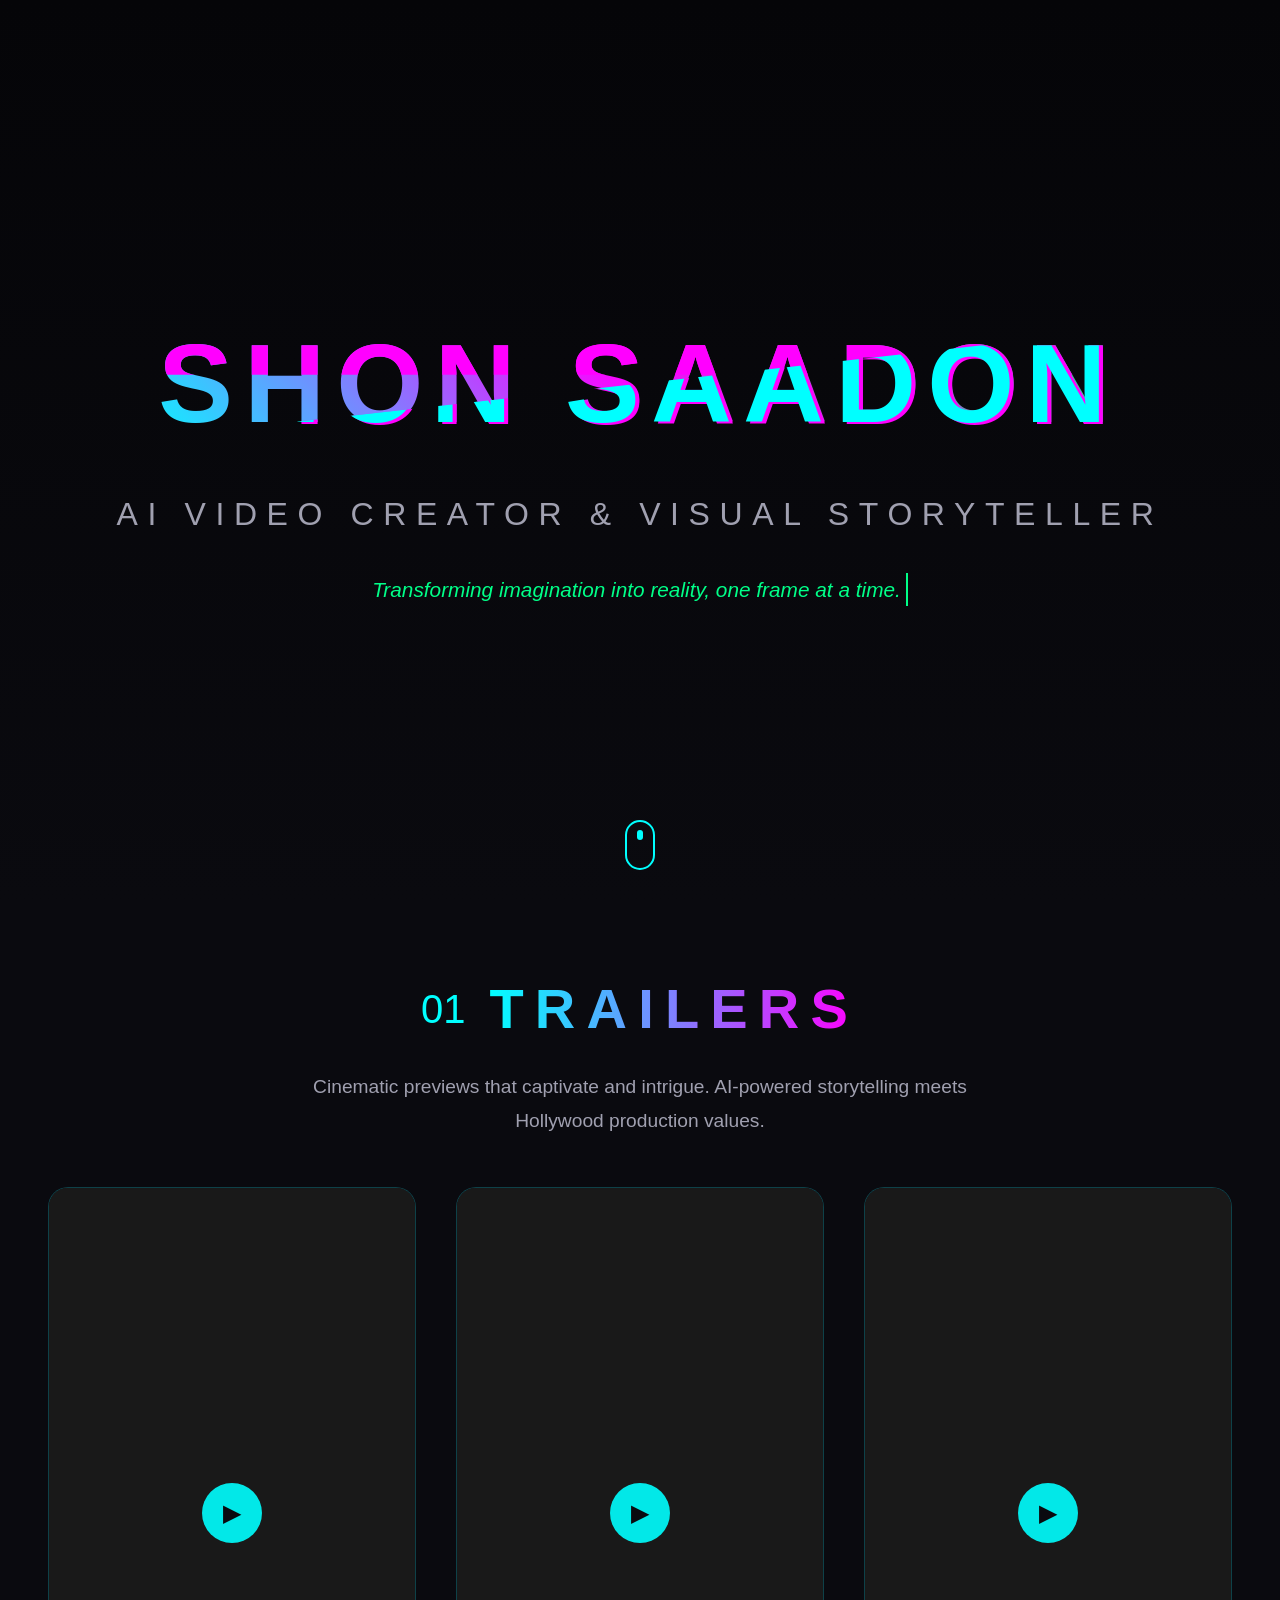
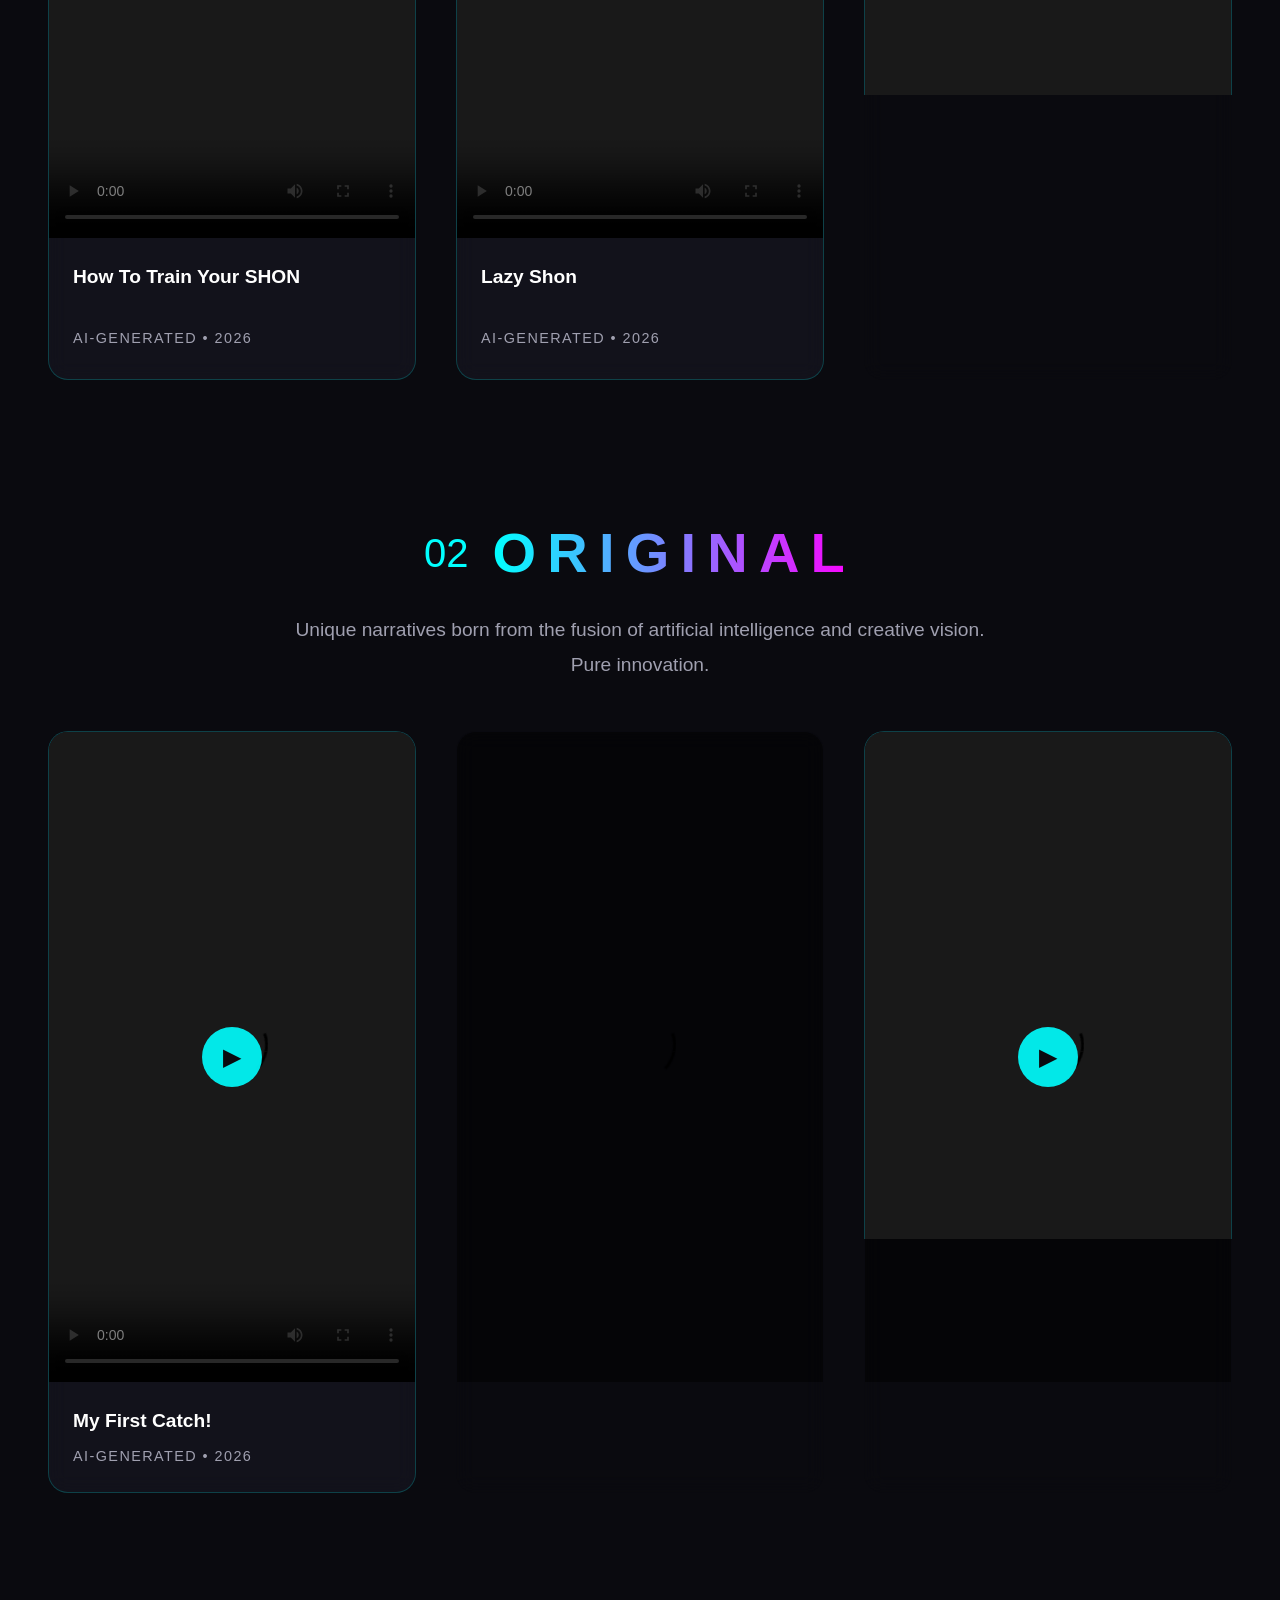
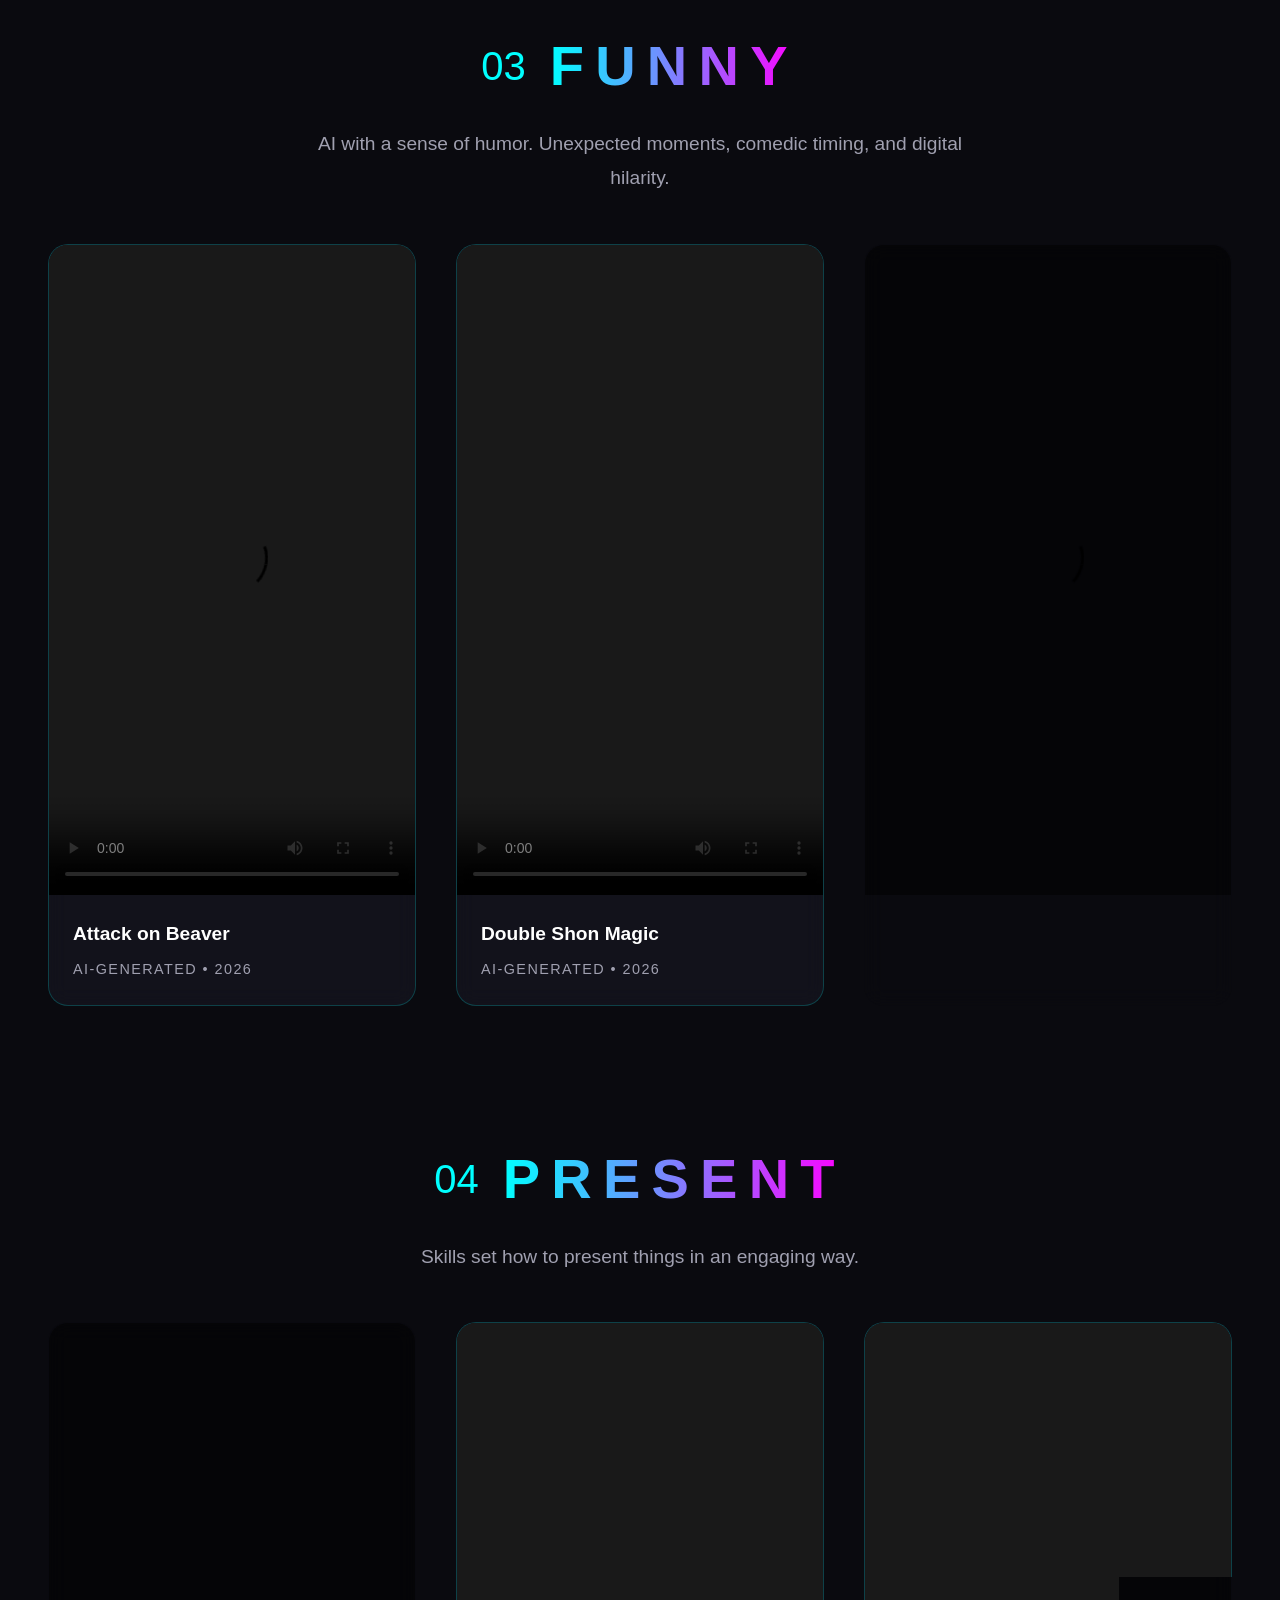
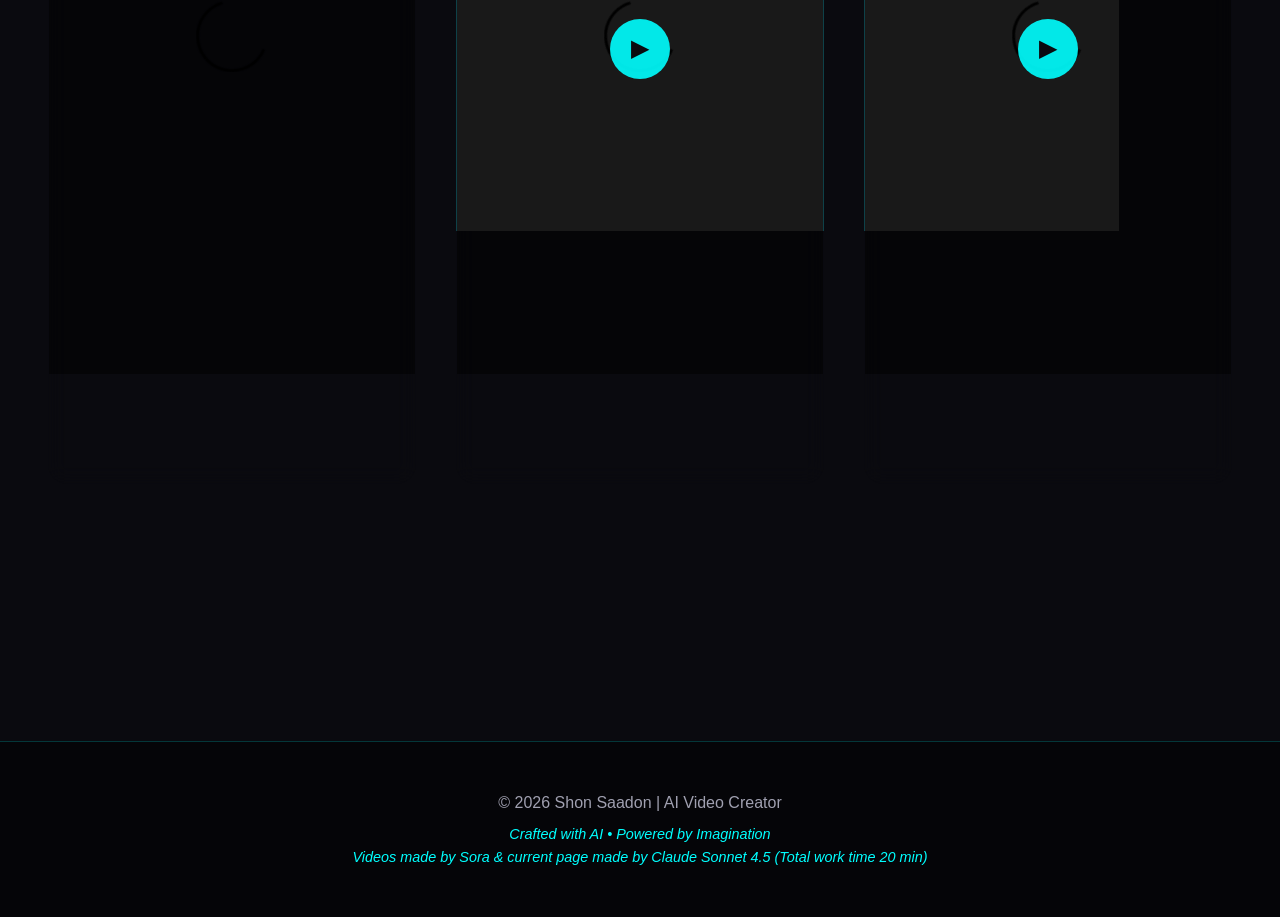
<file: videosindex.html>
<!DOCTYPE html>
<html lang="en">
<head>
    <meta charset="UTF-8">
    <meta name="viewport" content="width=device-width, initial-scale=1.0">
    <title>Shon Saadon | AI Video Creator</title>
    <link rel="stylesheet" href="stylevideos.css">
</head>
<body>
    <!-- Hero Section -->
    <header class="hero">
        <div class="hero-content">
            <h1 class="glitch" data-text="SHON SAADON">SHON SAADON</h1>
            <p class="subtitle">AI Video Creator & Visual Storyteller</p>
            <div class="hero-tagline">
                <span class="typing-text">Transforming imagination into reality, one frame at a time.</span>
            </div>
        </div>
        <div class="scroll-indicator">
            <div class="mouse"></div>
        </div>
    </header>

    <!-- Main Content -->
    <main class="container">
        <!-- Trailers Section -->
        <section class="video-section" id="trailers">
            <div class="section-header">
                <h2 class="section-title">
                    <span class="title-number">01</span>
                    <span class="title-text">TRAILERS</span>
                </h2>
                <p class="section-description">
                    Cinematic previews that captivate and intrigue. AI-powered storytelling meets Hollywood production values.
                </p>
            </div>
            <div class="video-grid">
                <div class="video-card">
                    <div class="video-wrapper">
                        <video controls preload="metadata">
                            <source src="videos/7.mp4" type="video/mp4">
                            Your browser does not support the video tag.
                        </video>
                        <div class="video-overlay">
                            <div class="play-icon">▶</div>
                        </div>
                    </div>
                    <div class="video-info">
                        <h3 class="video-title">How To Train Your SHON</h3><br>
                        <p class="video-meta">AI-Generated • 2026</p>
                    </div>
                </div>
                <div class="video-card">
                    <div class="video-wrapper">
                        <video controls preload="metadata">
                            <source src="videos/17.mp4" type="video/mp4">
                            Your browser does not support the video tag.
                        </video>
                        <div class="video-overlay">
                            <div class="play-icon">▶</div>
                        </div>
                    </div>
                    <div class="video-info">
                        <h3 class="video-title">Lazy Shon</h3><br>
                        <p class="video-meta">AI-Generated • 2026</p>
                    </div>
                </div>
                <div class="video-card">
                    <div class="video-wrapper">
                        <video controls preload="metadata">
                            <source src="videos/2.mp4" type="video/mp4">
                            Your browser does not support the video tag.
                        </video>
                        <div class="video-overlay">
                            <div class="play-icon">▶</div>
                        </div>
                    </div>
                    <div class="video-info">
                        <h3 class="video-title">Mushi Ga Ashi o Sagashiteimasu <br>(Worm searching for legs)</h3>
                        <p class="video-meta">AI-Generated • 2026</p>
                    </div>
                </div>
            </div>
        </section>

        <!-- Original Section -->
        <section class="video-section" id="original">
            <div class="section-header">
                <h2 class="section-title">
                    <span class="title-number">02</span>
                    <span class="title-text">ORIGINAL</span>
                </h2>
                <p class="section-description">
                    Unique narratives born from the fusion of artificial intelligence and creative vision. Pure innovation.
                </p>
            </div>
            <div class="video-grid">
                <div class="video-card">
                    <div class="video-wrapper">
                        <video controls preload="metadata">
                            <source src="videos/4.mp4" type="video/mp4">
                            Your browser does not support the video tag.
                        </video>
                        <div class="video-overlay">
                            <div class="play-icon">▶</div>
                        </div>
                    </div>
                    <div class="video-info">
                        <h3 class="video-title">My First Catch!</h3>
                        <p class="video-meta">AI-Generated • 2026</p>
                    </div>
                </div>
                <div class="video-card">
                    <div class="video-wrapper">
                        <video controls preload="metadata">
                            <source src="videos/6.mp4" type="video/mp4">
                            Your browser does not support the video tag.
                        </video>
                        <div class="video-overlay">
                            <div class="play-icon">▶</div>
                        </div>
                    </div>
                    <div class="video-info">
                        <h3 class="video-title">Artistic Show</h3>
                        <p class="video-meta">AI-Generated • 2026</p>
                    </div>
                </div>
                <div class="video-card">
                    <div class="video-wrapper">
                        <video controls preload="metadata">
                            <source src="videos/12.mp4" type="video/mp4">
                            Your browser does not support the video tag.
                        </video>
                        <div class="video-overlay">
                            <div class="play-icon">▶</div>
                        </div>
                    </div>
                    <div class="video-info">
                        <h3 class="video-title">Underwater Rapper</h3>
                        <p class="video-meta">AI-Generated • 2026</p>
                    </div>
                </div>
            </div>
        </section>

        <!-- Funny Section -->
        <section class="video-section" id="funny">
            <div class="section-header">
                <h2 class="section-title">
                    <span class="title-number">03</span>
                    <span class="title-text">FUNNY</span>
                </h2>
                <p class="section-description">
                    AI with a sense of humor. Unexpected moments, comedic timing, and digital hilarity.
                </p>
            </div>
            <div class="video-grid">
                <div class="video-card">
                    <div class="video-wrapper">
                        <video controls preload="metadata">
                            <source src="videos/3.mp4" type="video/mp4">
                            Your browser does not support the video tag.
                        </video>
                        <div class="video-overlay">
                            <div class="play-icon">▶</div>
                        </div>
                    </div>
                    <div class="video-info">
                        <h3 class="video-title">Attack on Beaver</h3>
                        <p class="video-meta">AI-Generated • 2026</p>
                    </div>
                </div>
                <div class="video-card">
                    <div class="video-wrapper">
                        <video controls preload="metadata">
                            <source src="videos/16.mp4" type="video/mp4">
                            Your browser does not support the video tag.
                        </video>
                        <div class="video-overlay">
                            <div class="play-icon">▶</div>
                        </div>
                    </div>
                    <div class="video-info">
                        <h3 class="video-title">Double Shon Magic</h3>
                        <p class="video-meta">AI-Generated • 2026</p>
                    </div>
                </div>
                <div class="video-card">
                    <div class="video-wrapper">
                        <video controls preload="metadata">
                            <source src="videos/14.mp4" type="video/mp4">
                            Your browser does not support the video tag.
                        </video>
                        <div class="video-overlay">
                            <div class="play-icon">▶</div>
                        </div>
                    </div>
                    <div class="video-info">
                        <h3 class="video-title">Human Money Printer</h3>
                        <p class="video-meta">AI-Generated • 2026</p>
                    </div>
                </div>
            </div>
        </section>

        <!-- Funny Section -->
        <section class="video-section" id="funny">
            <div class="section-header">
                <h2 class="section-title">
                    <span class="title-number">04</span>
                    <span class="title-text">PRESENT</span>
                </h2>
                <p class="section-description">
                    Skills set how to present things in an engaging way.
                </p>
            </div>
            <div class="video-grid">
                <div class="video-card">
                    <div class="video-wrapper">
                        <video controls preload="metadata">
                            <source src="videos/18.mp4" type="video/mp4">
                            Your browser does not support the video tag.
                        </video>
                        <div class="video-overlay">
                            <div class="play-icon">▶</div>
                        </div>
                    </div>
                    <div class="video-info">
                        <h3 class="video-title">Unreal Engine 5 Development</h3>
                        <p class="video-meta">AI-Generated • 2026</p>
                    </div>
                </div>
                <div class="video-card">
                    <div class="video-wrapper">
                        <video controls preload="metadata">
                            <source src="videos/10.mp4" type="video/mp4">
                            Your browser does not support the video tag.
                        </video>
                        <div class="video-overlay">
                            <div class="play-icon">▶</div>
                        </div>
                    </div>
                    <div class="video-info">
                        <h3 class="video-title">Sausage & Mash Bowl</h3>
                        <p class="video-meta">AI-Generated • 2026</p>
                    </div>
                </div>
                <div class="video-card">
                    <div class="video-wrapper">
                        <video controls preload="metadata">
                            <source src="videos/9.mp4" type="video/mp4">
                            Your browser does not support the video tag.
                        </video>
                        <div class="video-overlay">
                            <div class="play-icon">▶</div>
                        </div>
                    </div>
                    <div class="video-info">
                        <h3 class="video-title">Ugly Coffee</h3>
                        <p class="video-meta">AI-Generated • 2026</p>
                    </div>
                </div>
            </div>
        </section>
    </main>

    <!-- Footer -->
    <footer class="footer">
        <div class="footer-content">
            <p class="footer-text">© 2026 Shon Saadon | AI Video Creator</p>
            <p class="footer-tagline">Crafted with AI • Powered by Imagination</p>
            <p class="footer-tagline">Videos made by Sora & current page made by Claude Sonnet 4.5 (Total work time 20 min)</p>
        </div>
    </footer>

    <script src="scriptvideos.js"></script>
</body>
</html>
</file>
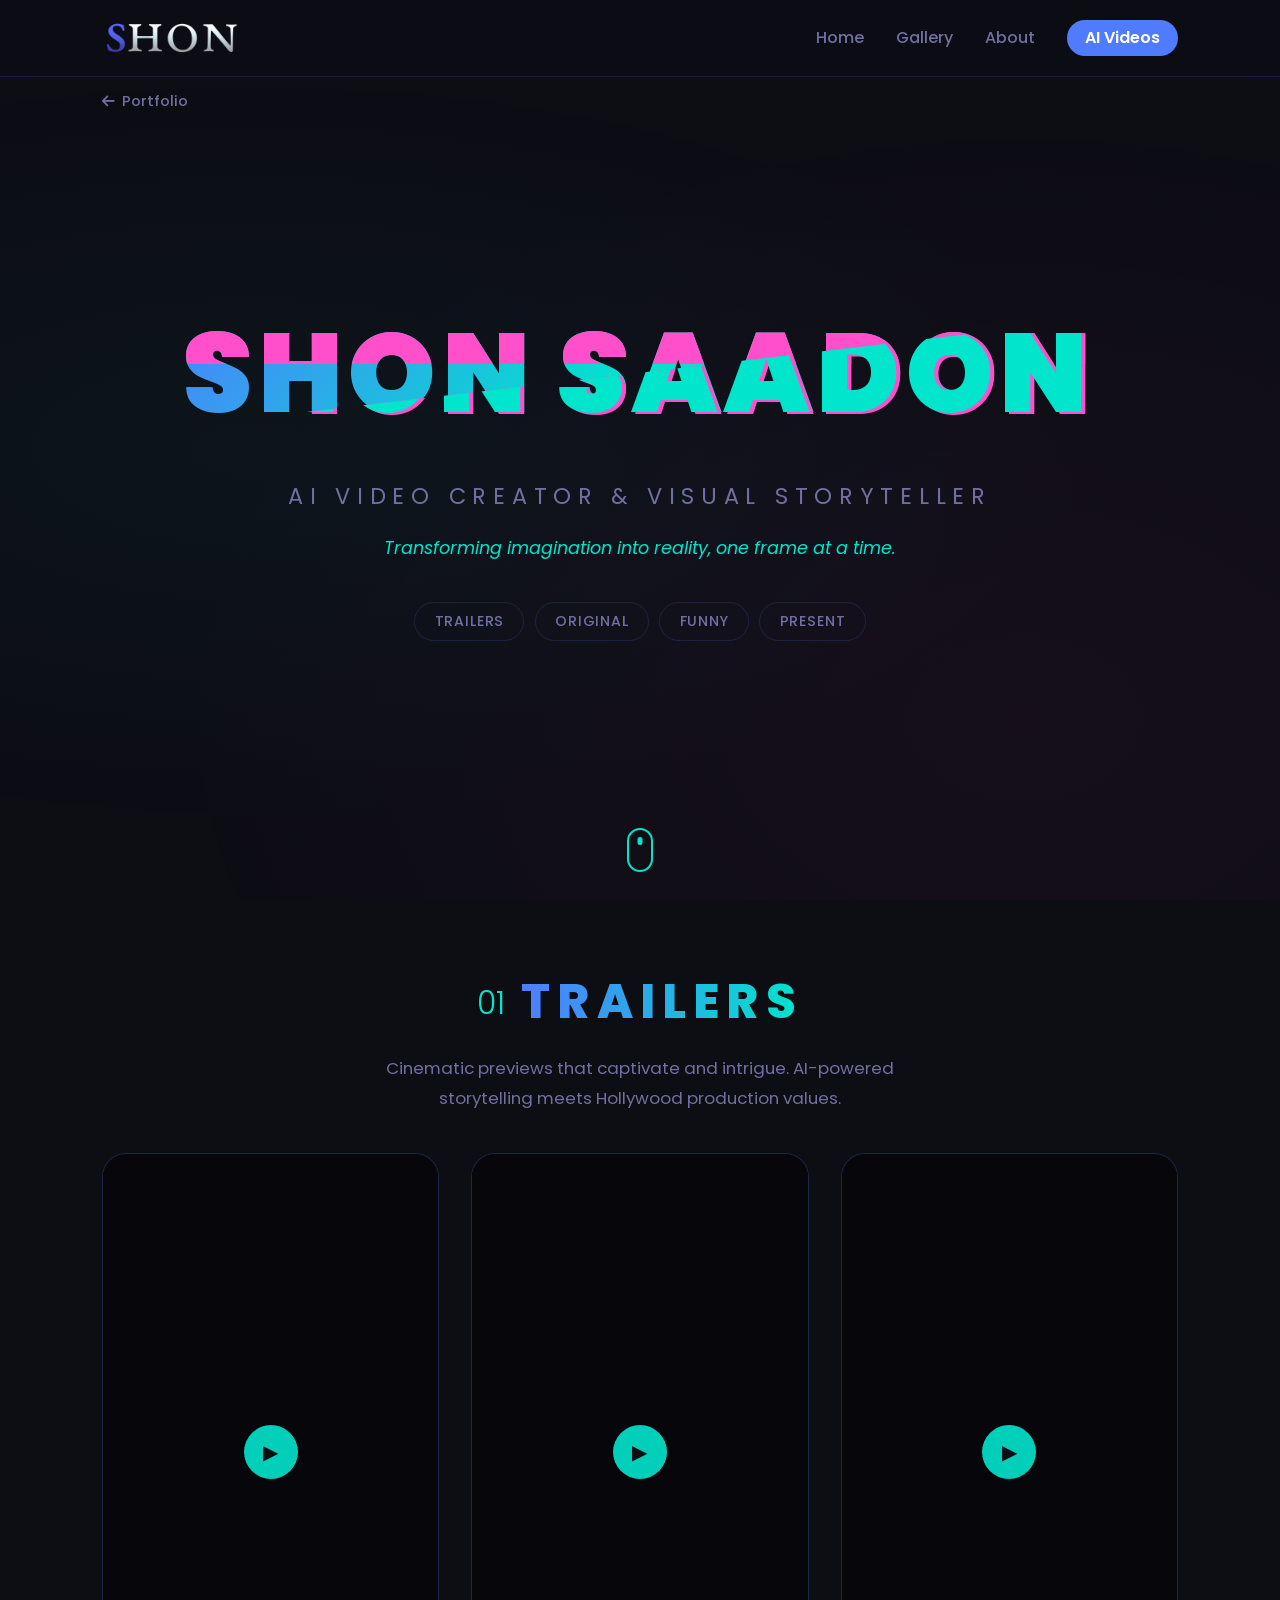
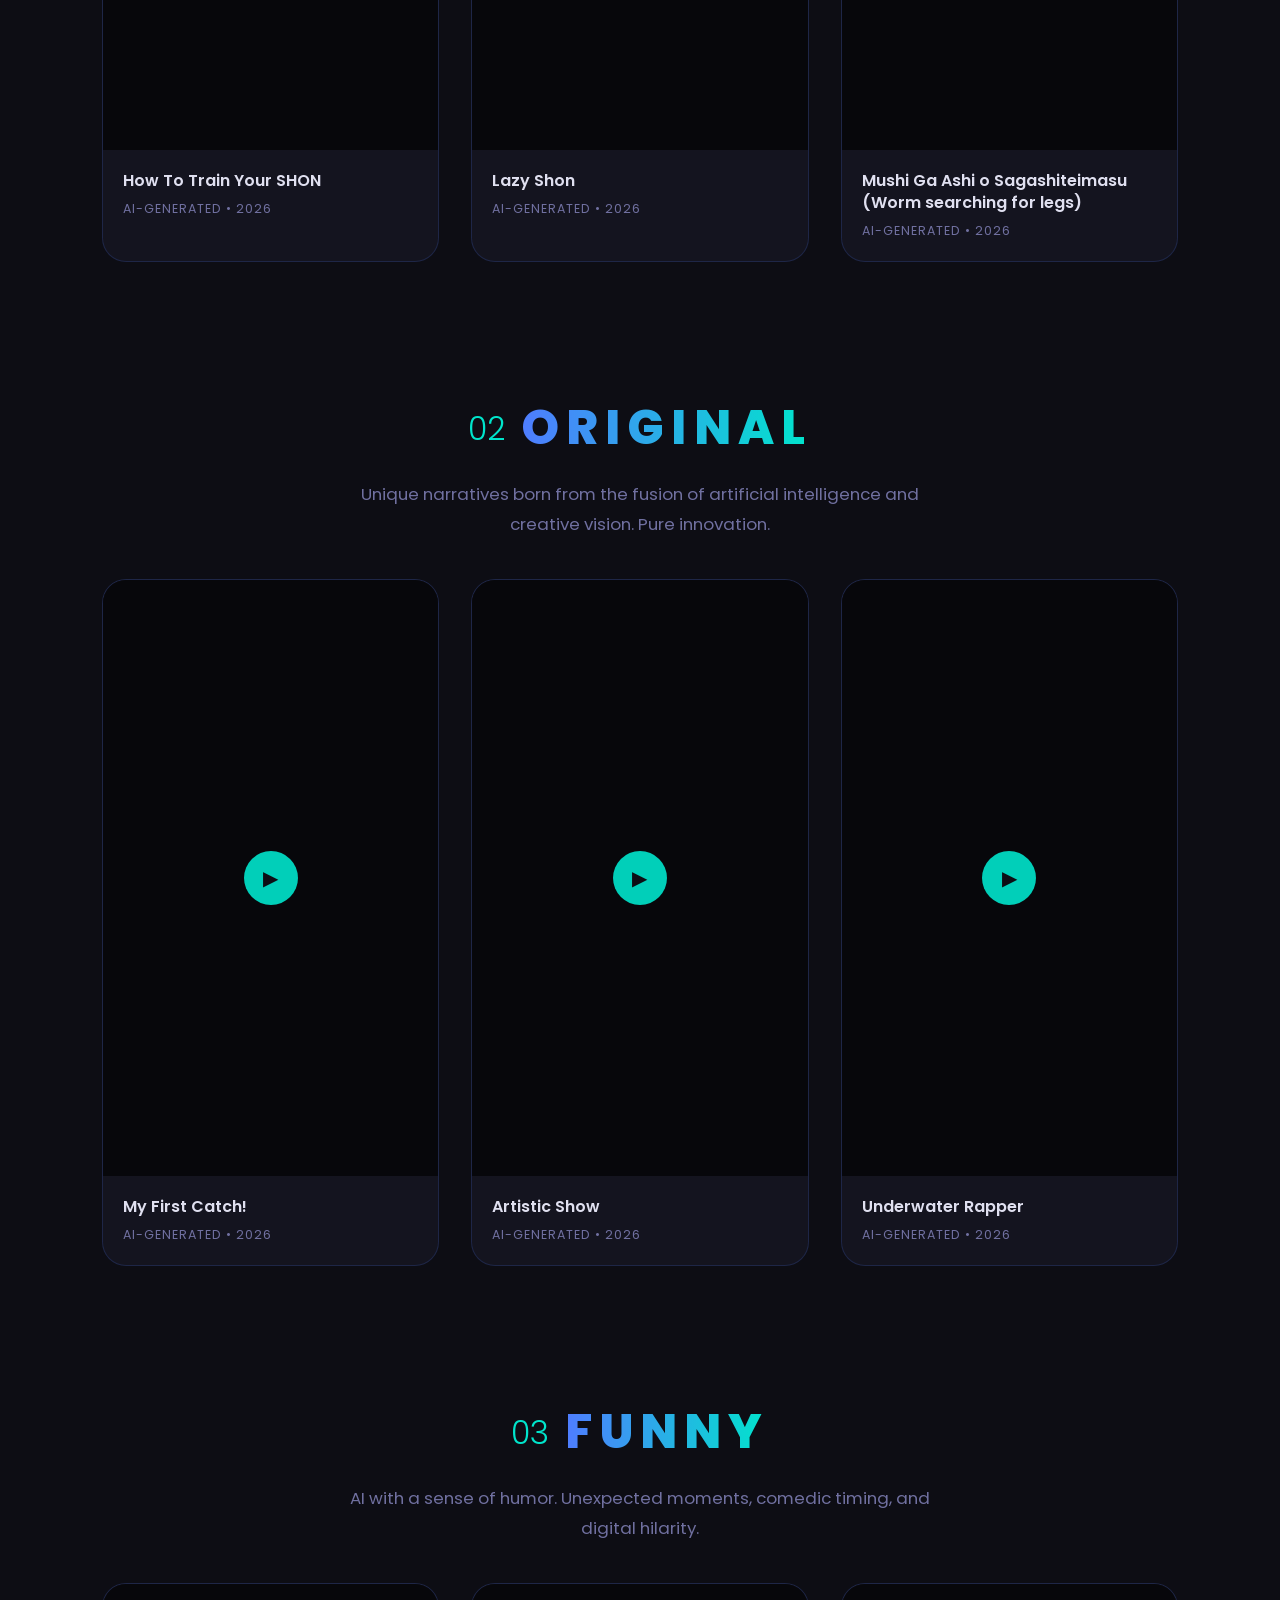
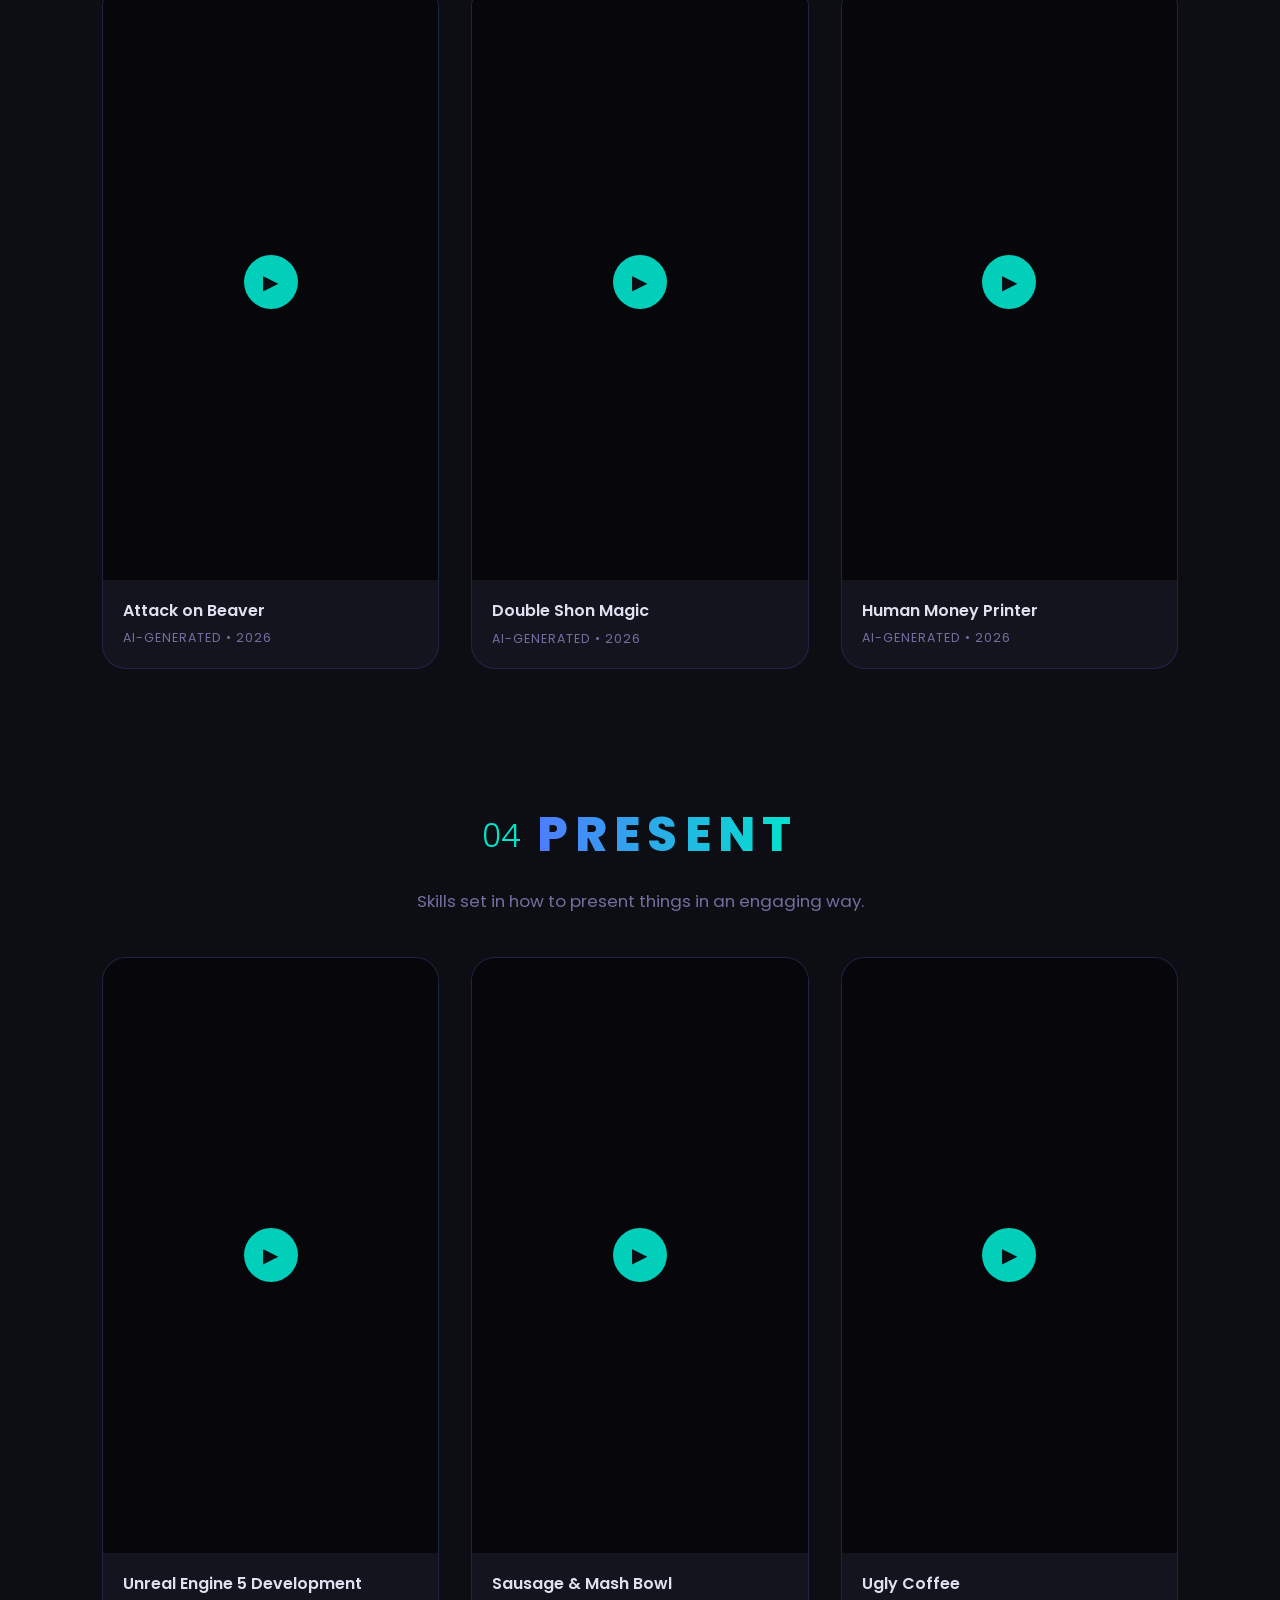
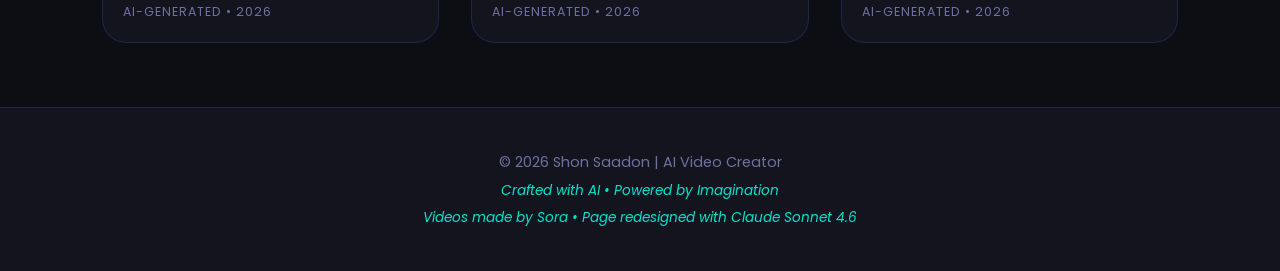
<file: V2/videosindex.html>
<!DOCTYPE html>
<html lang="en">
<head>
  <meta charset="UTF-8">
  <meta name="viewport" content="width=device-width, initial-scale=1.0">
  <meta name="description" content="Shon Saadon — AI Video Creator & Visual Storyteller. Trailers, originals, and more, made with Sora.">
  <meta property="og:title" content="Shon Saadon | AI Video Creator">
  <meta property="og:description" content="Transforming imagination into reality, one frame at a time.">
  <meta property="og:type" content="website">
  <title>Shon Saadon | AI Video Creator</title>
  <link rel="icon" href="../images/Shon.png" type="image/png">
  <link rel="preconnect" href="https://fonts.googleapis.com">
  <link rel="preconnect" href="https://fonts.gstatic.com" crossorigin>
  <link rel="stylesheet" href="https://cdnjs.cloudflare.com/ajax/libs/font-awesome/6.5.1/css/all.min.css">
  <link rel="stylesheet" href="styles/tokens.css">
  <link rel="stylesheet" href="styles/base.css">
  <link rel="stylesheet" href="styles/nav.css">
  <link rel="stylesheet" href="styles/videos.css">
</head>
<body>

  <!-- ── Navigation ────────────────────────────────────────── -->
  <header class="site-header">
    <nav class="nav">
      <a href="index.html" class="nav-logo" aria-label="Portfolio home">
        <img src="../images/Shon.png" alt="Shon Saadon">
      </a>
      <ul class="nav-links" id="nav-links">
        <li><a href="index.html"        class="nav-link">Home</a></li>
        <li><a href="index.html#gallery" class="nav-link">Gallery</a></li>
        <li><a href="index.html#about"   class="nav-link">About</a></li>
        <li><a href="videosindex.html"   class="nav-link nav-link--cta active">AI Videos</a></li>
      </ul>
      <button class="nav-hamburger" id="nav-hamburger" aria-label="Toggle menu" aria-expanded="false">
        <span></span><span></span><span></span>
      </button>
    </nav>
  </header>

  <!-- ── Hero ──────────────────────────────────────────────── -->
  <header class="vhero">
    <a href="index.html" class="vhero-back">
      <i class="fa-solid fa-arrow-left"></i> Portfolio
    </a>
    <div class="vhero-content">
      <h1 class="glitch" data-text="SHON SAADON">SHON SAADON</h1>
      <p class="vhero-subtitle">AI Video Creator &amp; Visual Storyteller</p>
      <p class="vhero-tagline">Transforming imagination into reality, one frame at a time.</p>
      <nav class="pill-nav" aria-label="Jump to section">
        <a href="#trailers">Trailers</a>
        <a href="#original">Original</a>
        <a href="#funny">Funny</a>
        <a href="#present">Present</a>
      </nav>
    </div>
    <div class="scroll-indicator" aria-hidden="true">
      <div class="mouse"></div>
    </div>
  </header>

  <!-- ── Main content ──────────────────────────────────────── -->
  <main>

    <!-- 01 TRAILERS -->
    <section class="vsection" id="trailers">
      <div class="vsection-header">
        <h2 class="vsection-title">
          <span class="vsection-num">01</span>
          <span class="vsection-name">TRAILERS</span>
        </h2>
        <p class="vsection-desc">
          Cinematic previews that captivate and intrigue.
          AI-powered storytelling meets Hollywood production values.
        </p>
      </div>
      <div class="video-grid">
        <div class="video-card">
          <div class="video-wrapper">
            <video preload="none">
              <source src="../videos/7.mp4" type="video/mp4">
            </video>
            <div class="video-overlay"><div class="play-icon">&#9654;</div></div>
          </div>
          <div class="video-info">
            <h3 class="video-title">How To Train Your SHON</h3>
            <p class="video-meta">AI-Generated &bull; 2026</p>
          </div>
        </div>
        <div class="video-card">
          <div class="video-wrapper">
            <video preload="none">
              <source src="../videos/17.mp4" type="video/mp4">
            </video>
            <div class="video-overlay"><div class="play-icon">&#9654;</div></div>
          </div>
          <div class="video-info">
            <h3 class="video-title">Lazy Shon</h3>
            <p class="video-meta">AI-Generated &bull; 2026</p>
          </div>
        </div>
        <div class="video-card">
          <div class="video-wrapper">
            <video preload="none">
              <source src="../videos/2.mp4" type="video/mp4">
            </video>
            <div class="video-overlay"><div class="play-icon">&#9654;</div></div>
          </div>
          <div class="video-info">
            <h3 class="video-title">Mushi Ga Ashi o Sagashiteimasu<br>(Worm searching for legs)</h3>
            <p class="video-meta">AI-Generated &bull; 2026</p>
          </div>
        </div>
      </div>
    </section>

    <!-- 02 ORIGINAL -->
    <section class="vsection" id="original">
      <div class="vsection-header">
        <h2 class="vsection-title">
          <span class="vsection-num">02</span>
          <span class="vsection-name">ORIGINAL</span>
        </h2>
        <p class="vsection-desc">
          Unique narratives born from the fusion of artificial intelligence and creative vision.
          Pure innovation.
        </p>
      </div>
      <div class="video-grid">
        <div class="video-card">
          <div class="video-wrapper">
            <video preload="none">
              <source src="../videos/4.mp4" type="video/mp4">
            </video>
            <div class="video-overlay"><div class="play-icon">&#9654;</div></div>
          </div>
          <div class="video-info">
            <h3 class="video-title">My First Catch!</h3>
            <p class="video-meta">AI-Generated &bull; 2026</p>
          </div>
        </div>
        <div class="video-card">
          <div class="video-wrapper">
            <video preload="none">
              <source src="../videos/6.mp4" type="video/mp4">
            </video>
            <div class="video-overlay"><div class="play-icon">&#9654;</div></div>
          </div>
          <div class="video-info">
            <h3 class="video-title">Artistic Show</h3>
            <p class="video-meta">AI-Generated &bull; 2026</p>
          </div>
        </div>
        <div class="video-card">
          <div class="video-wrapper">
            <video preload="none">
              <source src="../videos/12.mp4" type="video/mp4">
            </video>
            <div class="video-overlay"><div class="play-icon">&#9654;</div></div>
          </div>
          <div class="video-info">
            <h3 class="video-title">Underwater Rapper</h3>
            <p class="video-meta">AI-Generated &bull; 2026</p>
          </div>
        </div>
      </div>
    </section>

    <!-- 03 FUNNY -->
    <section class="vsection" id="funny">
      <div class="vsection-header">
        <h2 class="vsection-title">
          <span class="vsection-num">03</span>
          <span class="vsection-name">FUNNY</span>
        </h2>
        <p class="vsection-desc">
          AI with a sense of humor. Unexpected moments, comedic timing, and digital hilarity.
        </p>
      </div>
      <div class="video-grid">
        <div class="video-card">
          <div class="video-wrapper">
            <video preload="none">
              <source src="../videos/3.mp4" type="video/mp4">
            </video>
            <div class="video-overlay"><div class="play-icon">&#9654;</div></div>
          </div>
          <div class="video-info">
            <h3 class="video-title">Attack on Beaver</h3>
            <p class="video-meta">AI-Generated &bull; 2026</p>
          </div>
        </div>
        <div class="video-card">
          <div class="video-wrapper">
            <video preload="none">
              <source src="../videos/16.mp4" type="video/mp4">
            </video>
            <div class="video-overlay"><div class="play-icon">&#9654;</div></div>
          </div>
          <div class="video-info">
            <h3 class="video-title">Double Shon Magic</h3>
            <p class="video-meta">AI-Generated &bull; 2026</p>
          </div>
        </div>
        <div class="video-card">
          <div class="video-wrapper">
            <video preload="none">
              <source src="../videos/14.mp4" type="video/mp4">
            </video>
            <div class="video-overlay"><div class="play-icon">&#9654;</div></div>
          </div>
          <div class="video-info">
            <h3 class="video-title">Human Money Printer</h3>
            <p class="video-meta">AI-Generated &bull; 2026</p>
          </div>
        </div>
      </div>
    </section>

    <!-- 04 PRESENT -->
    <section class="vsection" id="present">
      <div class="vsection-header">
        <h2 class="vsection-title">
          <span class="vsection-num">04</span>
          <span class="vsection-name">PRESENT</span>
        </h2>
        <p class="vsection-desc">
          Skills set in how to present things in an engaging way.
        </p>
      </div>
      <div class="video-grid">
        <div class="video-card">
          <div class="video-wrapper">
            <video preload="none">
              <source src="../videos/18.mp4" type="video/mp4">
            </video>
            <div class="video-overlay"><div class="play-icon">&#9654;</div></div>
          </div>
          <div class="video-info">
            <h3 class="video-title">Unreal Engine 5 Development</h3>
            <p class="video-meta">AI-Generated &bull; 2026</p>
          </div>
        </div>
        <div class="video-card">
          <div class="video-wrapper">
            <video preload="none">
              <source src="../videos/10.mp4" type="video/mp4">
            </video>
            <div class="video-overlay"><div class="play-icon">&#9654;</div></div>
          </div>
          <div class="video-info">
            <h3 class="video-title">Sausage &amp; Mash Bowl</h3>
            <p class="video-meta">AI-Generated &bull; 2026</p>
          </div>
        </div>
        <div class="video-card">
          <div class="video-wrapper">
            <video preload="none">
              <source src="../videos/9.mp4" type="video/mp4">
            </video>
            <div class="video-overlay"><div class="play-icon">&#9654;</div></div>
          </div>
          <div class="video-info">
            <h3 class="video-title">Ugly Coffee</h3>
            <p class="video-meta">AI-Generated &bull; 2026</p>
          </div>
        </div>
      </div>
    </section>

  </main>

  <!-- ── Footer ─────────────────────────────────────────────── -->
  <footer class="vfooter">
    <p>&copy; 2026 Shon Saadon | AI Video Creator</p>
    <p>Crafted with AI &bull; Powered by Imagination</p>
    <p>Videos made by Sora &bull; Page redesigned with Claude Sonnet 4.6</p>
  </footer>

  <script src="scriptvideos.js"></script>
</body>
</html>
</file>
<file: stylevideos.css>
/* Reset and Base Styles */
* {
    margin: 0;
    padding: 0;
    box-sizing: border-box;
}

:root {
    --primary-color: #00ffff;
    --secondary-color: #ff00ff;
    --accent-color: #00ff88;
    --bg-dark: #0a0a0f;
    --bg-darker: #050508;
    --text-light: #ffffff;
    --text-gray: #a0a0b0;
    --card-bg: rgba(20, 20, 30, 0.8);
    --border-color: rgba(0, 255, 255, 0.2);
}

body {
    font-family: 'Segoe UI', Tahoma, Geneva, Verdana, sans-serif;
    background: var(--bg-dark);
    color: var(--text-light);
    line-height: 1.6;
    overflow-x: hidden;
    background-image: 
        radial-gradient(circle at 20% 50%, rgba(0, 255, 255, 0.05) 0%, transparent 50%),
        radial-gradient(circle at 80% 80%, rgba(255, 0, 255, 0.05) 0%, transparent 50%);
    background-attachment: fixed;
}

/* Hero Section */
.hero {
    min-height: 100vh;
    display: flex;
    flex-direction: column;
    justify-content: center;
    align-items: center;
    text-align: center;
    padding: 2rem;
    position: relative;
    background: linear-gradient(180deg, var(--bg-darker) 0%, var(--bg-dark) 100%);
}

.hero-content {
    z-index: 2;
}

.hero h1 {
    font-size: clamp(3rem, 10vw, 7rem);
    font-weight: 900;
    letter-spacing: 0.1em;
    margin-bottom: 1rem;
    background: linear-gradient(45deg, var(--primary-color), var(--secondary-color), var(--accent-color));
    -webkit-background-clip: text;
    -webkit-text-fill-color: transparent;
    background-clip: text;
    animation: gradient-shift 3s ease infinite;
}

@keyframes gradient-shift {
    0%, 100% { filter: hue-rotate(0deg); }
    50% { filter: hue-rotate(20deg); }
}

/* Glitch Effect */
.glitch {
    position: relative;
    display: inline-block;
}

.glitch::before,
.glitch::after {
    content: attr(data-text);
    position: absolute;
    top: 0;
    left: 0;
    width: 100%;
    height: 100%;
    background: transparent;
    overflow: hidden;
}

.glitch::before {
    left: 2px;
    text-shadow: -2px 0 #ff00ff;
    animation: glitch-1 3s infinite linear alternate-reverse;
    clip-path: polygon(0 0, 100% 0, 100% 45%, 0 45%);
}

.glitch::after {
    left: -2px;
    text-shadow: -2px 0 #00ffff, 2px 2px #ff00ff;
    animation: glitch-2 3s infinite linear alternate-reverse;
    clip-path: polygon(0 80%, 100% 20%, 100% 100%, 0 100%);
}

@keyframes glitch-1 {
    0% { clip-path: polygon(0 0%, 100% 0%, 100% 5%, 0 5%); }
    10% { clip-path: polygon(0 15%, 100% 15%, 100% 15%, 0 15%); }
    20% { clip-path: polygon(0 10%, 100% 10%, 100% 20%, 0 20%); }
    30% { clip-path: polygon(0 1%, 100% 1%, 100% 2%, 0 2%); }
    40% { clip-path: polygon(0 35%, 100% 35%, 100% 35%, 0 35%); }
    50% { clip-path: polygon(0 45%, 100% 45%, 100% 46%, 0 46%); }
    60% { clip-path: polygon(0 50%, 100% 50%, 100% 55%, 0 55%); }
    70% { clip-path: polygon(0 70%, 100% 70%, 100% 70%, 0 70%); }
    80% { clip-path: polygon(0 80%, 100% 80%, 100% 80%, 0 80%); }
    90% { clip-path: polygon(0 50%, 100% 50%, 100% 55%, 0 55%); }
    100% { clip-path: polygon(0 70%, 100% 70%, 100% 80%, 0 80%); }
}

@keyframes glitch-2 {
    0% { clip-path: polygon(0 65%, 100% 65%, 100% 100%, 0 100%); }
    10% { clip-path: polygon(0 75%, 100% 75%, 100% 76%, 0 76%); }
    20% { clip-path: polygon(0 80%, 100% 80%, 100% 95%, 0 95%); }
    30% { clip-path: polygon(0 60%, 100% 60%, 100% 65%, 0 65%); }
    40% { clip-path: polygon(0 50%, 100% 50%, 100% 51%, 0 51%); }
    50% { clip-path: polygon(0 23%, 100% 23%, 100% 26%, 0 26%); }
    60% { clip-path: polygon(0 15%, 100% 15%, 100% 16%, 0 16%); }
    70% { clip-path: polygon(0 40%, 100% 40%, 100% 41%, 0 41%); }
    80% { clip-path: polygon(0 20%, 100% 20%, 100% 21%, 0 21%); }
    90% { clip-path: polygon(0 60%, 100% 60%, 100% 70%, 0 70%); }
    100% { clip-path: polygon(0 80%, 100% 80%, 100% 100%, 0 100%); }
}

.subtitle {
    font-size: clamp(1.2rem, 3vw, 2rem);
    color: var(--text-gray);
    margin-bottom: 2rem;
    text-transform: uppercase;
    letter-spacing: 0.3em;
}

.hero-tagline {
    font-size: clamp(1rem, 2vw, 1.3rem);
    color: var(--accent-color);
    font-style: italic;
    max-width: 600px;
    margin: 0 auto;
}

.typing-text {
    display: inline-block;
    border-right: 2px solid var(--accent-color);
    padding-right: 5px;
    animation: blink 0.7s infinite;
}

@keyframes blink {
    0%, 50% { border-color: var(--accent-color); }
    51%, 100% { border-color: transparent; }
}

/* Scroll Indicator */
.scroll-indicator {
    position: absolute;
    bottom: 30px;
    left: 50%;
    transform: translateX(-50%);
}

.mouse {
    width: 30px;
    height: 50px;
    border: 2px solid var(--primary-color);
    border-radius: 15px;
    position: relative;
    animation: scroll-down 2s infinite;
}

.mouse::before {
    content: '';
    width: 6px;
    height: 10px;
    background: var(--primary-color);
    position: absolute;
    top: 8px;
    left: 50%;
    transform: translateX(-50%);
    border-radius: 3px;
    animation: wheel 2s infinite;
}

@keyframes scroll-down {
    0%, 100% { transform: translateY(0); opacity: 1; }
    50% { transform: translateY(10px); opacity: 0.5; }
}

@keyframes wheel {
    0% { opacity: 1; top: 8px; }
    100% { opacity: 0; top: 25px; }
}

/* Container */
.container {
    max-width: 1400px;
    margin: 0 auto;
    padding: 4rem 2rem;
}

/* Video Section */
.video-section {
    margin-bottom: 8rem;
    position: relative;
}

.section-header {
    margin-bottom: 3rem;
    text-align: center;
}

.section-title {
    display: flex;
    align-items: center;
    justify-content: center;
    gap: 1.5rem;
    font-size: clamp(2rem, 5vw, 3.5rem);
    font-weight: 800;
    margin-bottom: 1rem;
}

.title-number {
    font-size: clamp(1.5rem, 4vw, 2.5rem);
    color: var(--primary-color);
    font-weight: 300;
}

.title-text {
    letter-spacing: 0.2em;
    background: linear-gradient(90deg, var(--primary-color), var(--secondary-color));
    -webkit-background-clip: text;
    -webkit-text-fill-color: transparent;
    background-clip: text;
}

.section-description {
    color: var(--text-gray);
    font-size: clamp(1rem, 2vw, 1.2rem);
    max-width: 700px;
    margin: 0 auto;
    line-height: 1.8;
}

/* Video Grid */
.video-grid {
    display: grid;
    grid-template-columns: repeat(auto-fit, minmax(280px, 1fr));
    gap: 2.5rem;
    padding: 0 1rem;
}

/* Video Card */
.video-card {
    background: var(--card-bg);
    border-radius: 20px;
    overflow: hidden;
    border: 1px solid var(--border-color);
    transition: all 0.4s cubic-bezier(0.4, 0, 0.2, 1);
    backdrop-filter: blur(10px);
}

.video-card:hover {
    transform: translateY(-10px);
    border-color: var(--primary-color);
    box-shadow: 
        0 20px 40px rgba(0, 255, 255, 0.2),
        0 0 20px rgba(0, 255, 255, 0.1);
}

.video-wrapper {
    position: relative;
    aspect-ratio: 9 / 16; /* Phone ratio */
    background: var(--bg-darker);
    overflow: hidden;
}

.video-wrapper video {
    width: 100%;
    height: 100%;
    object-fit: cover;
    display: block;
}

.video-overlay {
    position: absolute;
    top: 0;
    left: 0;
    right: 0;
    bottom: 0;
    background: rgba(0, 0, 0, 0.5);
    display: flex;
    align-items: center;
    justify-content: center;
    opacity: 0;
    transition: opacity 0.3s ease;
    pointer-events: none;
}

.video-card:hover .video-overlay {
    opacity: 1;
}

.video-wrapper video:not([data-playing]) ~ .video-overlay {
    opacity: 1;
}

.play-icon {
    width: 60px;
    height: 60px;
    border-radius: 50%;
    background: rgba(0, 255, 255, 0.9);
    color: var(--bg-dark);
    display: flex;
    align-items: center;
    justify-content: center;
    font-size: 1.5rem;
    transition: all 0.3s ease;
}

.video-card:hover .play-icon {
    transform: scale(1.1);
    background: var(--primary-color);
}

/* Video Info */
.video-info {
    padding: 1.5rem;
}

.video-title {
    font-size: 1.2rem;
    font-weight: 600;
    margin-bottom: 0.5rem;
    color: var(--text-light);
}

.video-meta {
    font-size: 0.9rem;
    color: var(--text-gray);
    text-transform: uppercase;
    letter-spacing: 0.1em;
}

/* Footer */
.footer {
    background: var(--bg-darker);
    padding: 3rem 2rem;
    text-align: center;
    border-top: 1px solid var(--border-color);
    margin-top: 4rem;
}

.footer-content {
    max-width: 1200px;
    margin: 0 auto;
}

.footer-text {
    font-size: 1rem;
    color: var(--text-gray);
    margin-bottom: 0.5rem;
}

.footer-tagline {
    font-size: 0.9rem;
    color: var(--primary-color);
    font-style: italic;
}

/* Responsive Design */
@media (max-width: 768px) {
    .container {
        padding: 2rem 1rem;
    }

    .video-section {
        margin-bottom: 5rem;
    }

    .video-grid {
        grid-template-columns: 1fr;
        gap: 2rem;
        padding: 0;
    }

    .section-title {
        flex-direction: column;
        gap: 0.5rem;
    }

    .hero {
        min-height: 100vh;
        padding: 1rem;
    }
}

@media (max-width: 480px) {
    .video-grid {
        gap: 1.5rem;
    }

    .video-card {
        border-radius: 15px;
    }

    .video-info {
        padding: 1rem;
    }

    .video-title {
        font-size: 1rem;
    }
}

/* Loading Animation */
@keyframes fadeIn {
    from {
        opacity: 0;
        transform: translateY(20px);
    }
    to {
        opacity: 1;
        transform: translateY(0);
    }
}

.video-card {
    animation: fadeIn 0.6s ease forwards;
}

.video-card:nth-child(1) { animation-delay: 0.1s; }
.video-card:nth-child(2) { animation-delay: 0.2s; }
.video-card:nth-child(3) { animation-delay: 0.3s; }

/* Smooth Scrolling */
html {
    scroll-behavior: smooth;
}

/* Custom Scrollbar */
::-webkit-scrollbar {
    width: 10px;
}

::-webkit-scrollbar-track {
    background: var(--bg-darker);
}

::-webkit-scrollbar-thumb {
    background: linear-gradient(180deg, var(--primary-color), var(--secondary-color));
    border-radius: 5px;
}

::-webkit-scrollbar-thumb:hover {
    background: var(--primary-color);
}
</file>
<file: V2/styles/tokens.css>
:root {
  --color-bg:        #0d0d14;
  --color-surface:   #14141f;
  --color-surface-2: #1e1e30;
  --color-border:    rgba(79, 124, 255, 0.18);

  --color-primary:   #4f7cff;
  --color-accent:    #00e5cc;
  --color-highlight: #ff4fcb;

  --color-text:      #e0e0f0;
  --color-muted:     #7070a0;

  --font-sans: 'Poppins', 'Segoe UI', Tahoma, Geneva, Verdana, sans-serif;
  --font-mono: 'Courier New', Courier, monospace;

  --radius-sm:   8px;
  --radius-md:   16px;
  --radius-lg:   24px;
  --radius-full: 9999px;

  --ease:            cubic-bezier(0.4, 0, 0.2, 1);
  --transition:      0.3s var(--ease);
  --transition-slow: 0.6s var(--ease);
}
</file>
<file: V2/styles/base.css>
@import url('https://fonts.googleapis.com/css2?family=Poppins:wght@300;400;500;600;700;800;900&display=swap');

*, *::before, *::after {
  margin: 0;
  padding: 0;
  box-sizing: border-box;
}

html { scroll-behavior: smooth; }

body {
  font-family: var(--font-sans);
  background: var(--color-bg);
  color: var(--color-text);
  line-height: 1.6;
  overflow-x: hidden;
}

img { max-width: 100%; display: block; }
a   { color: inherit; text-decoration: none; }

::-webkit-scrollbar { width: 8px; }
::-webkit-scrollbar-track { background: var(--color-bg); }
::-webkit-scrollbar-thumb {
  background: linear-gradient(180deg, var(--color-primary), var(--color-accent));
  border-radius: 4px;
}

:focus-visible {
  outline: 2px solid var(--color-primary);
  outline-offset: 3px;
  border-radius: 2px;
}

@media (prefers-reduced-motion: reduce) {
  *, *::before, *::after {
    animation-duration: 0.01ms !important;
    animation-iteration-count: 1 !important;
    transition-duration: 0.01ms !important;
  }
}

.section {
  padding: 5rem 8%;
}

@media (max-width: 768px) {
  .section { padding: 3rem 5%; }
}

.btn {
  display: inline-flex;
  align-items: center;
  gap: 0.5rem;
  padding: 0.75rem 1.75rem;
  border-radius: var(--radius-full);
  font-family: var(--font-sans);
  font-size: 1rem;
  font-weight: 600;
  cursor: pointer;
  border: none;
  transition: var(--transition);
  text-decoration: none;
}

.btn-primary {
  background: var(--color-primary);
  color: #fff;
}

.btn-primary:hover {
  background: #3d6bff;
  transform: translateY(-2px);
  box-shadow: 0 8px 24px rgba(79, 124, 255, 0.4);
}
</file>
<file: V2/styles/nav.css>
.site-header {
  position: fixed;
  top: 0;
  left: 0;
  right: 0;
  z-index: 100;
  background: rgba(13, 13, 20, 0.85);
  backdrop-filter: blur(14px);
  -webkit-backdrop-filter: blur(14px);
  border-bottom: 1px solid var(--color-border);
  transition: var(--transition);
}

.nav {
  display: flex;
  align-items: center;
  justify-content: space-between;
  padding: 0.75rem 8%;
  max-width: 1400px;
  margin: 0 auto;
}

.nav-logo img {
  height: 52px;
  width: auto;
}

.nav-links {
  display: flex;
  list-style: none;
  gap: 2rem;
  align-items: center;
}

.nav-link {
  color: var(--color-muted);
  font-size: 1rem;
  font-weight: 500;
  transition: var(--transition);
  position: relative;
  padding-bottom: 4px;
}

.nav-link::after {
  content: '';
  position: absolute;
  bottom: 0;
  left: 0;
  width: 0;
  height: 2px;
  background: var(--color-primary);
  border-radius: 1px;
  transition: var(--transition);
}

.nav-link:hover,
.nav-link.active {
  color: var(--color-text);
}

.nav-link:hover::after,
.nav-link.active::after {
  width: 100%;
}

.nav-link--cta {
  background: var(--color-primary);
  color: #fff !important;
  padding: 0.4rem 1.1rem;
  border-radius: var(--radius-full);
  font-weight: 600;
}

.nav-link--cta::after { display: none; }

.nav-link--cta:hover {
  background: #3d6bff;
  transform: translateY(-1px);
  box-shadow: 0 4px 14px rgba(79, 124, 255, 0.45);
}

/* Hamburger */
.nav-hamburger {
  display: none;
  flex-direction: column;
  gap: 5px;
  cursor: pointer;
  background: none;
  border: none;
  padding: 6px;
  border-radius: var(--radius-sm);
}

.nav-hamburger span {
  display: block;
  width: 24px;
  height: 2px;
  background: var(--color-text);
  border-radius: 2px;
  transition: var(--transition);
}

.nav-hamburger.open span:nth-child(1) { transform: translateY(7px) rotate(45deg); }
.nav-hamburger.open span:nth-child(2) { opacity: 0; transform: scaleX(0); }
.nav-hamburger.open span:nth-child(3) { transform: translateY(-7px) rotate(-45deg); }

@media (max-width: 768px) {
  .nav { padding: 0.65rem 5%; }

  .nav-logo img { height: 44px; }

  .nav-hamburger { display: flex; }

  .nav-links {
    position: absolute;
    top: 100%;
    left: 0;
    right: 0;
    flex-direction: column;
    align-items: flex-start;
    background: rgba(13, 13, 20, 0.98);
    backdrop-filter: blur(20px);
    -webkit-backdrop-filter: blur(20px);
    padding: 1.25rem 5%;
    gap: 1rem;
    border-bottom: 1px solid var(--color-border);
    transform: translateY(-12px);
    opacity: 0;
    pointer-events: none;
    transition: var(--transition);
  }

  .nav-links.open {
    transform: translateY(0);
    opacity: 1;
    pointer-events: all;
  }

  .nav-link { font-size: 1.05rem; }

  .nav-link--cta { padding: 0.45rem 1.1rem; }
}
</file>
<file: V2/styles/videos.css>
/* ============================================================
   AI VIDEO PAGE  (imports tokens.css + base.css + nav.css)
   ============================================================ */

body::before {
  content: '';
  position: fixed;
  inset: 0;
  background:
    radial-gradient(ellipse at 20% 50%, rgba(0, 229, 204, 0.04) 0%, transparent 60%),
    radial-gradient(ellipse at 80% 80%, rgba(255, 79, 203, 0.04) 0%, transparent 60%);
  pointer-events: none;
  z-index: 0;
}

/* ============================================================
   HERO
   ============================================================ */
.vhero {
  min-height: 100vh;
  display: flex;
  flex-direction: column;
  justify-content: center;
  align-items: center;
  text-align: center;
  padding: 6rem 8% 3rem;
  position: relative;
}

.vhero-back {
  position: absolute;
  top: 90px;
  left: 8%;
  display: inline-flex;
  align-items: center;
  gap: 0.4rem;
  color: var(--color-muted);
  font-size: 0.9rem;
  font-weight: 500;
  transition: var(--transition);
}

.vhero-back:hover { color: var(--color-accent); }

.vhero-content { z-index: 2; }

.vhero h1 {
  font-size: clamp(3rem, 10vw, 7rem);
  font-weight: 900;
  letter-spacing: 0.05em;
  background: linear-gradient(
    135deg,
    var(--color-primary),
    var(--color-accent),
    var(--color-highlight)
  );
  -webkit-background-clip: text;
  -webkit-text-fill-color: transparent;
  background-clip: text;
  animation: gradient-shift 4s ease infinite;
  margin-bottom: 1rem;
}

@keyframes gradient-shift {
  0%, 100% { filter: hue-rotate(0deg); }
  50%       { filter: hue-rotate(15deg); }
}

/* Glitch */
.glitch { position: relative; display: inline-block; }

.glitch::before,
.glitch::after {
  content: attr(data-text);
  position: absolute;
  top: 0; left: 0;
  width: 100%; height: 100%;
  overflow: hidden;
  background: transparent;
}

.glitch::before {
  left: 2px;
  text-shadow: -2px 0 var(--color-highlight);
  animation: glitch-a 3s infinite linear alternate-reverse;
  clip-path: polygon(0 0, 100% 0, 100% 45%, 0 45%);
}

.glitch::after {
  left: -2px;
  text-shadow: -2px 0 var(--color-accent), 2px 2px var(--color-highlight);
  animation: glitch-b 3s infinite linear alternate-reverse;
  clip-path: polygon(0 80%, 100% 20%, 100% 100%, 0 100%);
}

@keyframes glitch-a {
  0%   { clip-path: polygon(0 0%,  100% 0%,  100% 5%,  0 5%);  }
  10%  { clip-path: polygon(0 15%, 100% 15%, 100% 15%, 0 15%); }
  20%  { clip-path: polygon(0 10%, 100% 10%, 100% 20%, 0 20%); }
  30%  { clip-path: polygon(0 1%,  100% 1%,  100% 2%,  0 2%);  }
  40%  { clip-path: polygon(0 35%, 100% 35%, 100% 35%, 0 35%); }
  50%  { clip-path: polygon(0 45%, 100% 45%, 100% 46%, 0 46%); }
  60%  { clip-path: polygon(0 50%, 100% 50%, 100% 55%, 0 55%); }
  70%  { clip-path: polygon(0 70%, 100% 70%, 100% 70%, 0 70%); }
  80%  { clip-path: polygon(0 80%, 100% 80%, 100% 80%, 0 80%); }
  90%  { clip-path: polygon(0 50%, 100% 50%, 100% 55%, 0 55%); }
  100% { clip-path: polygon(0 70%, 100% 70%, 100% 80%, 0 80%); }
}

@keyframes glitch-b {
  0%   { clip-path: polygon(0 65%, 100% 65%, 100% 100%, 0 100%); }
  10%  { clip-path: polygon(0 75%, 100% 75%, 100% 76%,  0 76%);  }
  20%  { clip-path: polygon(0 80%, 100% 80%, 100% 95%,  0 95%);  }
  30%  { clip-path: polygon(0 60%, 100% 60%, 100% 65%,  0 65%);  }
  40%  { clip-path: polygon(0 50%, 100% 50%, 100% 51%,  0 51%);  }
  50%  { clip-path: polygon(0 23%, 100% 23%, 100% 26%,  0 26%);  }
  60%  { clip-path: polygon(0 15%, 100% 15%, 100% 16%,  0 16%);  }
  70%  { clip-path: polygon(0 40%, 100% 40%, 100% 41%,  0 41%);  }
  80%  { clip-path: polygon(0 20%, 100% 20%, 100% 21%,  0 21%);  }
  90%  { clip-path: polygon(0 60%, 100% 60%, 100% 70%,  0 70%);  }
  100% { clip-path: polygon(0 80%, 100% 80%, 100% 100%, 0 100%); }
}

.vhero-subtitle {
  font-size: clamp(1rem, 3vw, 1.4rem);
  color: var(--color-muted);
  text-transform: uppercase;
  letter-spacing: 0.3em;
  margin-bottom: 1.2rem;
}

.vhero-tagline {
  font-size: clamp(0.95rem, 2vw, 1.1rem);
  color: var(--color-accent);
  font-style: italic;
  margin-bottom: 2.5rem;
}

/* Pill nav */
.pill-nav {
  display: flex;
  flex-wrap: wrap;
  justify-content: center;
  gap: 0.65rem;
  margin-bottom: 1.5rem;
}

.pill-nav a {
  display: inline-block;
  padding: 0.45rem 1.2rem;
  border-radius: var(--radius-full);
  border: 1px solid var(--color-border);
  color: var(--color-muted);
  font-size: 0.88rem;
  font-weight: 500;
  transition: var(--transition);
  text-transform: uppercase;
  letter-spacing: 0.06em;
}

.pill-nav a:hover {
  border-color: var(--color-accent);
  color: var(--color-accent);
  background: rgba(0, 229, 204, 0.08);
}

/* Scroll indicator */
.scroll-indicator {
  position: absolute;
  bottom: 28px;
  left: 50%;
  transform: translateX(-50%);
}

.mouse {
  width: 26px;
  height: 44px;
  border: 2px solid var(--color-accent);
  border-radius: 13px;
  position: relative;
  animation: mouse-bounce 2s infinite;
}

.mouse::before {
  content: '';
  width: 5px;
  height: 8px;
  background: var(--color-accent);
  position: absolute;
  top: 7px;
  left: 50%;
  transform: translateX(-50%);
  border-radius: 3px;
  animation: wheel 2s infinite;
}

@keyframes mouse-bounce {
  0%, 100% { transform: translateY(0); opacity: 1; }
  50%       { transform: translateY(7px); opacity: 0.6; }
}

@keyframes wheel {
  0%   { opacity: 1; top: 7px; }
  100% { opacity: 0; top: 20px; }
}

/* ============================================================
   VIDEO SECTIONS
   ============================================================ */
.vsection {
  padding: 4rem 8%;
  position: relative;
}

.vsection-header {
  margin-bottom: 2.5rem;
  text-align: center;
}

.vsection-title {
  display: flex;
  align-items: center;
  justify-content: center;
  gap: 1rem;
  font-size: clamp(1.8rem, 4vw, 3rem);
  font-weight: 800;
  margin-bottom: 0.75rem;
}

.vsection-num {
  font-size: clamp(1.2rem, 3vw, 2rem);
  color: var(--color-accent);
  font-weight: 300;
}

.vsection-name {
  letter-spacing: 0.15em;
  background: linear-gradient(90deg, var(--color-primary), var(--color-accent));
  -webkit-background-clip: text;
  -webkit-text-fill-color: transparent;
  background-clip: text;
}

.vsection-desc {
  color: var(--color-muted);
  font-size: clamp(0.9rem, 2vw, 1.05rem);
  max-width: 600px;
  margin: 0 auto;
  line-height: 1.8;
}

/* Video grid */
.video-grid {
  display: grid;
  grid-template-columns: repeat(auto-fit, minmax(260px, 1fr));
  gap: 2rem;
}

/* Video card */
.video-card {
  background: var(--color-surface);
  border: 1px solid var(--color-border);
  border-radius: var(--radius-lg);
  overflow: hidden;
  transition: var(--transition);
}

.video-card:hover {
  border-color: var(--color-accent);
  transform: translateY(-8px);
  box-shadow:
    0 20px 40px rgba(0, 229, 204, 0.14),
    0 0 18px rgba(0, 229, 204, 0.08);
}

.video-wrapper {
  position: relative;
  aspect-ratio: 9 / 16;
  background: var(--color-bg);
  overflow: hidden;
  cursor: pointer;
}

.video-wrapper video {
  width: 100%;
  height: 100%;
  object-fit: cover;
  display: block;
}

.video-overlay {
  position: absolute;
  inset: 0;
  background: rgba(0, 0, 0, 0.45);
  display: flex;
  align-items: center;
  justify-content: center;
  opacity: 1;
  transition: opacity 0.3s ease;
  pointer-events: none;
}

.video-card:hover .video-overlay { opacity: 0.65; }
.video-wrapper video[data-playing] ~ .video-overlay { opacity: 0; }

.play-icon {
  width: 54px;
  height: 54px;
  border-radius: 50%;
  background: rgba(0, 229, 204, 0.9);
  color: var(--color-bg);
  display: flex;
  align-items: center;
  justify-content: center;
  font-size: 1.25rem;
  transition: var(--transition);
}

.video-card:hover .play-icon {
  transform: scale(1.1);
  background: var(--color-accent);
  box-shadow: 0 0 20px rgba(0, 229, 204, 0.5);
}

.video-info { padding: 1.25rem; }

.video-title {
  font-size: 1rem;
  font-weight: 600;
  margin-bottom: 0.4rem;
  color: var(--color-text);
  line-height: 1.4;
}

.video-meta {
  font-size: 0.78rem;
  color: var(--color-muted);
  text-transform: uppercase;
  letter-spacing: 0.08em;
}

/* Card entrance */
@keyframes cardIn {
  from { opacity: 0; transform: translateY(22px); }
  to   { opacity: 1; transform: translateY(0); }
}

.video-card { animation: cardIn 0.5s var(--ease) both; }
.video-card:nth-child(1) { animation-delay: 0.05s; }
.video-card:nth-child(2) { animation-delay: 0.15s; }
.video-card:nth-child(3) { animation-delay: 0.25s; }

/* ============================================================
   VIDEO PAGE FOOTER
   ============================================================ */
.vfooter {
  background: var(--color-surface);
  padding: 2.5rem 8%;
  text-align: center;
  border-top: 1px solid var(--color-border);
}

.vfooter p {
  color: var(--color-muted);
  font-size: 0.9rem;
  line-height: 2;
}

.vfooter p:nth-child(2),
.vfooter p:nth-child(3) {
  color: var(--color-accent);
  font-style: italic;
  font-size: 0.85rem;
}

/* Responsive */
@media (max-width: 768px) {
  .vsection        { padding: 2.5rem 5%; }
  .vsection-title  { flex-direction: column; gap: 0.3rem; }
  .vsection-desc   { font-size: 0.9rem; }

  .video-grid { grid-template-columns: 1fr; gap: 1.25rem; }

  /* Cap tall 9:16 cards so they don't dominate the screen on phone */
  .video-wrapper {
    aspect-ratio: unset;
    height: min(72vw, 340px);
  }

  .vhero          { padding: 5.5rem 5% 2.5rem; }
  .vhero-back     { top: 80px; left: 5%; }
  .vhero-subtitle { letter-spacing: 0.18em; font-size: clamp(0.8rem, 2.5vw, 1.2rem); }
  .vhero-tagline  { font-size: 0.9rem; margin-bottom: 1.8rem; }

  .pill-nav       { gap: 0.5rem; }
  .pill-nav a     { font-size: 0.75rem; padding: 0.38rem 0.85rem; }
}

@media (max-width: 480px) {
  .video-wrapper { height: min(80vw, 300px); }
  .video-title   { font-size: 0.92rem; }
  .video-info    { padding: 1rem; }
  .vsection-num  { display: none; }
}
</file>
